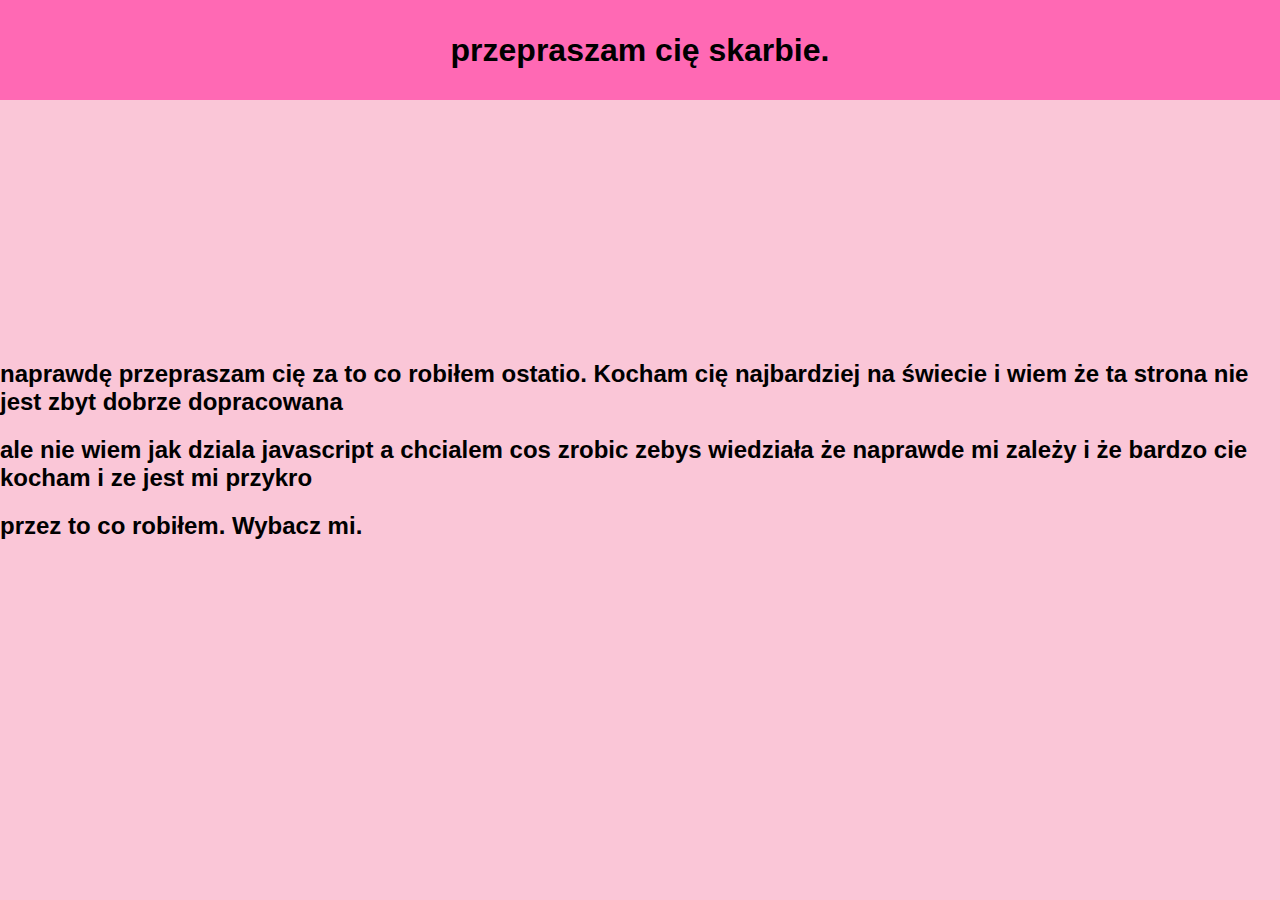
<file: Maja/index.html>
<!DOCTYPE html>
<html lang="pl">
<head>
  <meta charset="UTF-8">
  <title>Przepraszam.</title>
  <style>

    body {
      background-color: #fac6d7;
      display: flex;
      justify-content: center;
      align-items: center;
      height: 100vh;
      margin: 0;
      font-family: Arial, sans-serif;
    }

    header {
      position: absolute;
      top: 0;
      left: 0;
      right: 0;
      height: 100px;
      background-color: #ff69b4;
      display: flex;
      justify-content: center;
      align-items: center;
    }
    .heart-wrapper {
      position: relative;
      width: 200px;
      height: 200px;
      display: none;
    }

    .heart {
      width: 100px;
      height: 90px;
      background-color: red;
      position: absolute;
      left: 50%;
      top: 50%;
      transform: translate(-50%, -50%) rotate(-45deg);
      animation: pulse 1s infinite;
    }

    .heart::before,
    .heart::after {
      content: "";
      width: 100px;
      height: 90px;
      background-color: red;
      position: absolute;
      border-radius: 50%;
    }

    .heart::before {
      top: -50px;
      left: 0;
    }

    .heart::after {
      left: 50px;
      top: 0;
    }

    .text {
      position: absolute;
      top: 50%;
      left: 50%;
      transform: translate(-50%, -50%);
      color: white;
      font-weight: bold;
      font-size: 18px;
      z-index: 10;
      text-align: center;
      display: none;
      pointer-events: none;
    }

    @keyframes pulse {
      0% { transform: translate(-50%, -50%) rotate(-45deg) scale(1); }
      50% { transform: translate(-50%, -50%) rotate(-45deg) scale(1.1); }
      100% { transform: translate(-50%, -50%) rotate(-45deg) scale(1); }
    }
  </style>
</head>
<body>
<header>
  <h1>
    przepraszam cię skarbie.
  </h1>
</header>
<div class="heart-wrapper" id="heartWrapper">
  <div class="heart" id="heart"></div>
  <div class="text" id="text">Przepraszam cię :(</div>
</div>
<div>
  <h2>naprawdę przepraszam cię za to co robiłem ostatio. Kocham cię najbardziej na świecie i wiem że ta strona nie jest zbyt dobrze dopracowana </h2>
  <h2>ale nie wiem jak dziala javascript a chcialem cos zrobic zebys wiedziała że naprawde mi zależy i że bardzo cie kocham i ze jest mi przykro</h2>
  <h2>przez to co robiłem. Wybacz mi.</h2>
</div>
<script>
  const answer = confirm("Czy otworzyć?");
  if (answer) {
    const wrapper = document.getElementById("heartWrapper");
    const text = document.getElementById("text");
    wrapper.style.display = "block";

    setTimeout(() => {
      text.style.display = "block";
    }, 1000);
  }
</script>

</body>
</html>
</file>
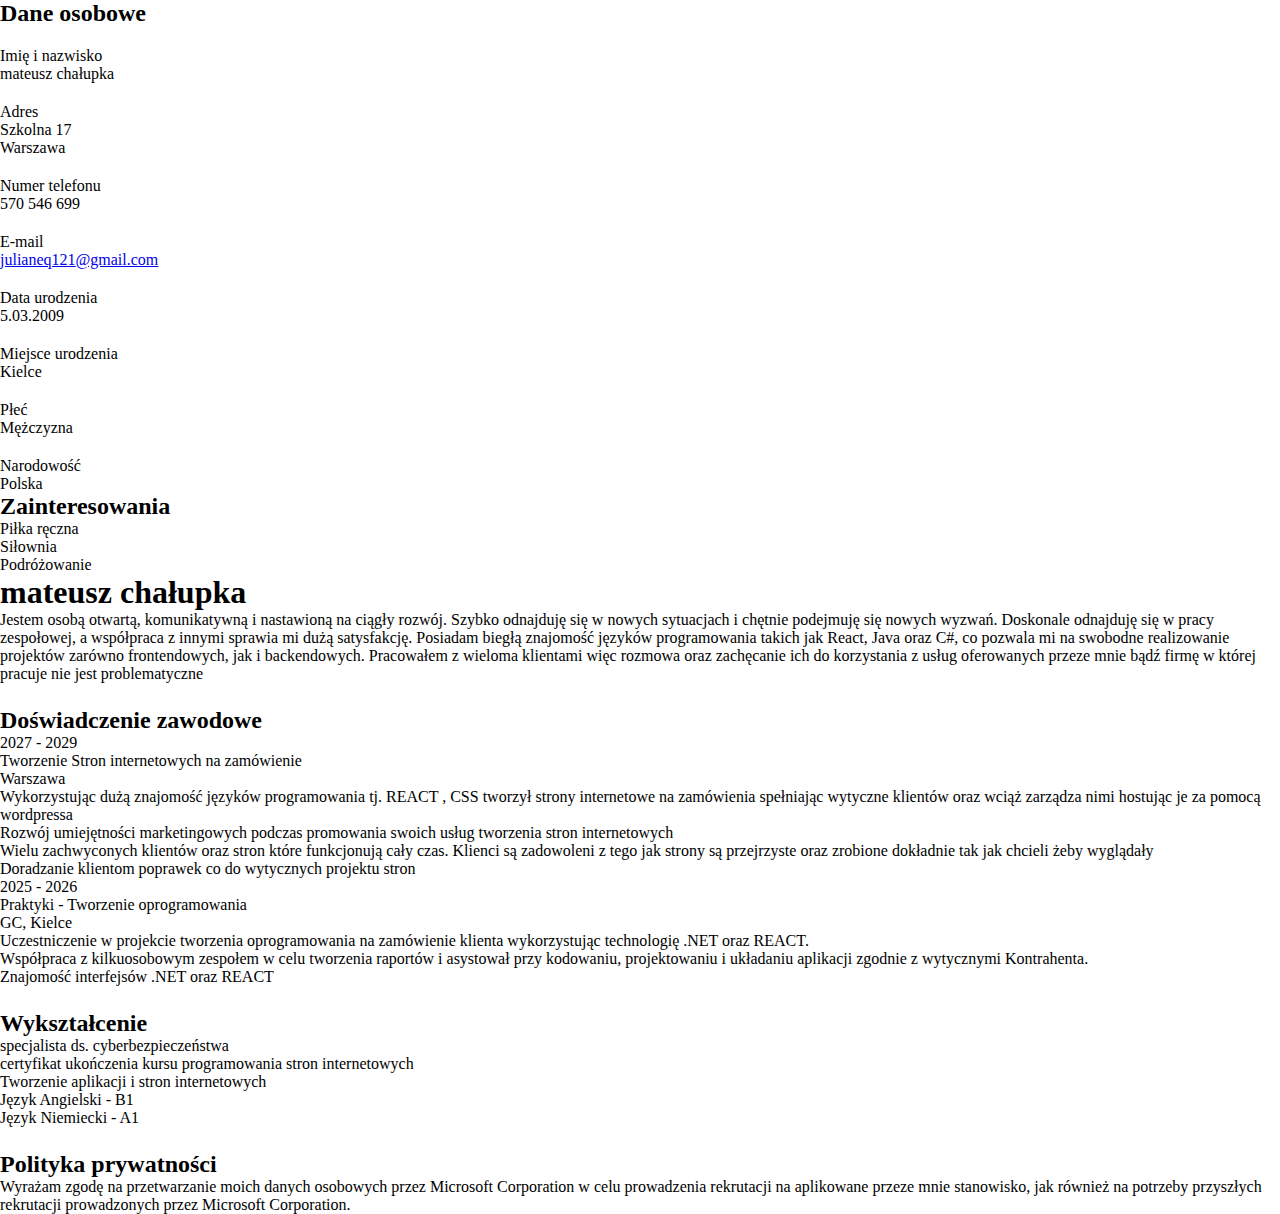
<file: a.html>
<!DOCTYPE html>
<html lang="en">
<head>
    <meta charset="UTF-8">
    <meta name="viewport" content="width=device-width, initial-scale=1.0">
    <title>Document</title>
    <link rel="stylesheet" href="css.css">
</head>
<body>
    <figure>
        <div class="sc-iawIMh ibdzLS">
          <div class="sc-lahOFi hTDXze sidebar-column" color="#434a54">
            <div class="sc-hgIrPW sc-bQdwJz ihbiTC jVXKbk">
              <div class="sc-iQTVEV iknVWZ"></div>
            </div>
            <div class="sc-hgIrPW sc-iaVDus bilNtq kkSmvU">
              <h2 class="sc-jMZYIo dNBXgL">Dane osobowe</h2>
              <div class="sc-evcquM endAem">
                <svg width="16" height="16" viewBox="0 0 20 20" fill="#ffffff">
                  <path
                    fill-rule="evenodd"
                    d="M10 9a3 3 0 100-6 3 3 0 000 6zm-7 9a7 7 0 1114 0H3z"
                    clip-rule="evenodd"
                  ></path>
                </svg>
                <div class="sc-hgIrPW sc-fvWJJf bilNtq gnoNld">
                  <div class="sc-CVGMF jGnAEF">Imię i nazwisko</div>
                  <div class="sc-jodtrm mMEBi">mateusz chałupka</div>
                </div>
              </div>
              <div class="sc-evcquM endAem">
                <svg viewBox="0 0 20 20" width="16" height="16" fill="#ffffff">
                  <path
                    d="M10.707 2.293a1 1 0 00-1.414 0l-7 7a1 1 0 001.414 1.414L4 10.414V17a1 1 0 001 1h2a1 1 0 001-1v-2a1 1 0 011-1h2a1 1 0 011 1v2a1 1 0 001 1h2a1 1 0 001-1v-6.586l.293.293a1 1 0 001.414-1.414l-7-7z"
                  ></path>
                </svg>
                <div class="sc-hgIrPW sc-fvWJJf bilNtq gnoNld">
                  <div class="sc-CVGMF jGnAEF">Adres</div>
                  <div class="sc-hgIrPW bilNtq">
                    <div class="sc-jodtrm mMEBi">
                      <div class="sc-hgIrPW bilNtq">
                        <div>Szkolna 17</div>
                        <div>Warszawa</div>
                      </div>
                    </div>
                  </div>
                </div>
              </div>
              <div class="sc-evcquM endAem">
                <svg viewBox="0 0 20 20" width="16" height="16" fill="#ffffff">
                  <path
                    d="M2 3a1 1 0 011-1h2.153a1 1 0 01.986.836l.74 4.435a1 1 0 01-.54 1.06l-1.548.773a11.037 11.037 0 006.105 6.105l.774-1.548a1 1 0 011.059-.54l4.435.74a1 1 0 01.836.986V17a1 1 0 01-1 1h-2C7.82 18 2 12.18 2 5V3z"
                  ></path>
                </svg>
                <div class="sc-hgIrPW sc-fvWJJf bilNtq gnoNld">
                  <div class="sc-CVGMF jGnAEF">Numer telefonu</div>
                  <div class="sc-jodtrm mMEBi">570 546 699</div>
                </div>
              </div>
              <div class="sc-evcquM endAem">
                <svg viewBox="0 0 20 20" width="16" height="16" fill="#ffffff">
                  <path
                    d="M2.003 5.884L10 9.882l7.997-3.998A2 2 0 0016 4H4a2 2 0 00-1.997 1.884z"
                  ></path>
                  <path
                    d="M18 8.118l-8 4-8-4V14a2 2 0 002 2h12a2 2 0 002-2V8.118z"
                  ></path>
                </svg>
                <div class="sc-hgIrPW sc-fvWJJf bilNtq gnoNld">
                  <div class="sc-CVGMF jGnAEF">E-mail</div>
                  <div class="sc-jodtrm mMEBi">
                    <a href="mailto:julianeq121@gmail.com"
                      >julianeq121<wbr />@gmail.com</a
                    >
                  </div>
                </div>
              </div>
              <div class="sc-evcquM endAem">
                <svg viewBox="0 0 20 20" width="16" height="16" fill="#ffffff">
                  <path
                    fill-rule="evenodd"
                    d="M6 2a1 1 0 00-1 1v1H4a2 2 0 00-2 2v10a2 2 0 002 2h12a2 2 0 002-2V6a2 2 0 00-2-2h-1V3a1 1 0 10-2 0v1H7V3a1 1 0 00-1-1zm0 5a1 1 0 000 2h8a1 1 0 100-2H6z"
                    clip-rule="evenodd"
                  ></path>
                </svg>
                <div class="sc-hgIrPW sc-fvWJJf bilNtq gnoNld">
                  <div class="sc-CVGMF jGnAEF">Data urodzenia</div>
                  <div class="sc-jodtrm mMEBi">5.03.2009</div>
                </div>
              </div>
              <div class="sc-evcquM endAem">
                <svg viewBox="0 0 20 20" width="16" height="16" fill="#ffffff">
                  <path
                    fill-rule="evenodd"
                    d="M5.05 4.05a7 7 0 119.9 9.9L10 18.9l-4.95-4.95a7 7 0 010-9.9zM10 11a2 2 0 100-4 2 2 0 000 4z"
                    clip-rule="evenodd"
                  ></path>
                </svg>
                <div class="sc-hgIrPW sc-fvWJJf bilNtq gnoNld">
                  <div class="sc-CVGMF jGnAEF">Miejsce urodzenia</div>
                  <div class="sc-jodtrm mMEBi">Kielce</div>
                </div>
              </div>
              <div class="sc-evcquM endAem">
                <svg height="16" width="16" viewBox="0 0 24 24" fill="#ffffff">
                  <path d="M.01 0h24v24h-24V0z" fill="none"></path>
                  <path
                    d="M5.5 22v-7.5H4V9c0-1.1.9-2 2-2h3c1.1 0 2 .9 2 2v5.5H9.5V22h-4zM18 22v-6h3l-2.54-7.63C18.18 7.55 17.42 7 16.56 7h-.12c-.86 0-1.63.55-1.9 1.37L12 16h3v6h3zM7.5 6c1.11 0 2-.89 2-2s-.89-2-2-2-2 .89-2 2 .89 2 2 2zm9 0c1.11 0 2-.89 2-2s-.89-2-2-2-2 .89-2 2 .89 2 2 2z"
                  ></path>
                </svg>
                <div class="sc-hgIrPW sc-fvWJJf bilNtq gnoNld">
                  <div class="sc-CVGMF jGnAEF">Płeć</div>
                  <div class="sc-jodtrm mMEBi">Mężczyzna</div>
                </div>
              </div>
              <div class="sc-evcquM endAem">
                <svg viewBox="0 0 24 24" width="16" height="16" fill="#ffffff">
                  <path d="M0 0h24v24H0V0z" fill="none"></path>
                  <path
                    d="M11.99 2C6.47 2 2 6.48 2 12s4.47 10 9.99 10C17.52 22 22 17.52 22 12S17.52 2 11.99 2zm6.93 6h-2.95c-.32-1.25-.78-2.45-1.38-3.56 1.84.63 3.37 1.91 4.33 3.56zM12 4.04c.83 1.2 1.48 2.53 1.91 3.96h-3.82c.43-1.43 1.08-2.76 1.91-3.96zM4.26 14C4.1 13.36 4 12.69 4 12s.1-1.36.26-2h3.38c-.08.66-.14 1.32-.14 2s.06 1.34.14 2H4.26zm.82 2h2.95c.32 1.25.78 2.45 1.38 3.56-1.84-.63-3.37-1.9-4.33-3.56zm2.95-8H5.08c.96-1.66 2.49-2.93 4.33-3.56C8.81 5.55 8.35 6.75 8.03 8zM12 19.96c-.83-1.2-1.48-2.53-1.91-3.96h3.82c-.43 1.43-1.08 2.76-1.91 3.96zM14.34 14H9.66c-.09-.66-.16-1.32-.16-2s.07-1.35.16-2h4.68c.09.65.16 1.32.16 2s-.07 1.34-.16 2zm.25 5.56c.6-1.11 1.06-2.31 1.38-3.56h2.95c-.96 1.65-2.49 2.93-4.33 3.56zM16.36 14c.08-.66.14-1.32.14-2s-.06-1.34-.14-2h3.38c.16.64.26 1.31.26 2s-.1 1.36-.26 2h-3.38z"
                  ></path>
                </svg>
                <div class="sc-hgIrPW sc-fvWJJf bilNtq gnoNld">
                  <div class="sc-CVGMF jGnAEF">Narodowość</div>
                  <div class="sc-jodtrm mMEBi">Polska</div>
                </div>
              </div>
            </div>
            <div class="sc-kebLBP iXWyDy no-break">
              <h2 class="sc-jMZYIo dNBXgL">Zainteresowania</h2>
              <ul class="sc-hemfWc hddKMR">
                <li>Piłka ręczna</li>
                <li>Siłownia</li>
                <li>Podróżowanie</li>
              </ul>
            </div>
          </div>
          <div class="sc-dqFsfS bmFkzh main-column">
            <h1 class="sc-cuzpcz cDokOG">mateusz chałupka</h1>
            <div class="sc-iLCGUA hkUsCR">
              <div class="sc-bgRGxW brFgXH">
                <p>
                  Jestem osobą otwartą, komunikatywną i nastawioną na ciągły rozwój.
                  Szybko odnajduję się w nowych sytuacjach i chętnie podejmuję się
                  nowych wyzwań. Doskonale odnajduję się w pracy zespołowej, a
                  współpraca z innymi sprawia mi dużą satysfakcję. Posiadam biegłą
                  znajomość języków programowania takich jak React, Java oraz C#, co
                  pozwala mi na swobodne realizowanie projektów zarówno frontendowych,
                  jak i backendowych. Pracowałem z wieloma klientami więc rozmowa oraz
                  zachęcanie ich do korzystania z usług oferowanych przeze mnie bądź
                  firmę w której pracuje nie jest problematyczne
                </p>
              </div>
            </div>
            <div class="sc-lgOkjO dBgrEC"></div>
            <div class="sc-iLCGUA sc-bIXyUr hkUsCR doUNkR section">
              <div class="sc-hotQEp bNKTff no-break dependent-no-break">
                <span class="sc-iVCqfc cSQuvh"
                  ><svg height="20px" viewBox="0 0 24 24" width="20px" fill="white">
                    <path
                      d="M0 0h24v24H0zm10 5h4v2h-4zm0 0h4v2h-4z"
                      fill="none"
                    ></path>
                    <path
                      d="M10 16v-1H3.01L3 19c0 1.11.89 2 2 2h14c1.11 0 2-.89 2-2v-4h-7v1h-4zm10-9h-4.01V5l-2-2h-4l-2 2v2H4c-1.1 0-2 .9-2 2v3c0 1.11.89 2 2 2h6v-2h4v2h6c1.1 0 2-.9 2-2V9c0-1.1-.9-2-2-2zm-6 0h-4V5h4v2z"
                    ></path></svg></span>
                <h2 class="sc-hMYwOf hGpYnq">Doświadczenie zawodowe</h2>
              </div>
              <div class="sc-jugWoS gAsGjP">
                <div class="sc-bhrzfF gqfubi no-break" color="#434a54">
                  <div class="sc-cdxCiY KGujc">2027 - 2029</div>
                  <div color="#434a54" class="sc-kLDuD dtbRmb">
                    <div class="sc-juyIes kwYhyi">
                      Tworzenie Stron internetowych na zamówienie
                    </div>
                    <div class="sc-ilUONv hNPVVh">Warszawa</div>
                    <div class="sc-jTdooi etGHAk">
                      <p>
                        Wykorzystując dużą znajomość języków programowania tj. REACT ,
                        CSS tworzył strony internetowe na zamówienia spełniając
                        wytyczne klientów oraz wciąż zarządza nimi hostując je za
                        pomocą wordpressa
                      </p>
                      <ul>
                        <li>
                          Rozwój umiejętności marketingowych podczas promowania swoich
                          usług tworzenia stron internetowych
                        </li>
                        <li>
                          Wielu zachwyconych klientów oraz stron które funkcjonują
                          cały czas. Klienci są zadowoleni z tego jak strony są
                          przejrzyste oraz zrobione dokładnie tak jak chcieli żeby
                          wyglądały
                        </li>
                        <li>
                          Doradzanie klientom poprawek co do wytycznych projektu stron
                        </li>
                      </ul>
                    </div>
                  </div>
                </div>
                <div class="sc-bhrzfF gqfubi no-break" color="#434a54">
                  <div class="sc-cdxCiY KGujc">2025 - 2026</div>
                  <div color="#434a54" class="sc-kLDuD dtbRmb">
                    <div class="sc-juyIes kwYhyi">
                      Praktyki - Tworzenie oprogramowania
                    </div>
                    <div class="sc-ilUONv hNPVVh">GC, Kielce</div>
                    <div class="sc-jTdooi etGHAk">
                      <p>
                        Uczestniczenie w projekcie tworzenia oprogramowania na
                        zamówienie klienta wykorzystując technologię .NET oraz REACT.
                      </p>
                      <ul>
                        <li>
                          Współpraca z kilkuosobowym zespołem w celu tworzenia
                          raportów i asystował przy kodowaniu, projektowaniu i
                          układaniu aplikacji zgodnie z wytycznymi Kontrahenta.
                        </li>
                        <li>Znajomość interfejsów .NET oraz REACT</li>
                      </ul>
                    </div>
                  </div>
                </div>
              </div>
            </div>
            <div class="sc-lgOkjO dBgrEC"></div>
            <div class="sc-iLCGUA sc-bIXyUr hkUsCR doUNkR section">
              <div class="sc-hotQEp bNKTff no-break dependent-no-break">
                <span class="sc-iVCqfc cSQuvh"
                  ><svg width="20px" height="20px" viewBox="0 0 24 24" fill="white">
                    <path
                      d="M14 17H4v2h10v-2zm6-8H4v2h16V9zM4 15h16v-2H4v2zM4 5v2h16V5H4z"
                    ></path>
                    <path d="M0 0h24v24H0z" fill="none"></path></svg></span>
                <h2 class="sc-hMYwOf hGpYnq">Wykształcenie</h2>
              </div>
              <div class="sc-jugWoS gAsGjP">
                <div class="sc-bhrzfF gqfubi no-break" color="#434a54">
                  <div class="sc-cdxCiY KGujc"></div>
                  <div color="#434a54" class="sc-kLDuD dtbRmb">
                    <div class="sc-juyIes kwYhyi">
                      specjalista ds. cyberbezpieczeństwa
                    </div>
                    <div class="sc-ilUONv hNPVVh"></div>
                    <div class="sc-jTdooi etGHAk"></div>
                  </div>
                </div>
                <div class="sc-bhrzfF gqfubi no-break" color="#434a54">
                  <div class="sc-cdxCiY KGujc"></div>
                  <div color="#434a54" class="sc-kLDuD dtbRmb">
                    <div class="sc-juyIes kwYhyi">
                      certyfikat ukończenia kursu programowania stron internetowych
                    </div>
                    <div class="sc-ilUONv hNPVVh"></div>
                    <div class="sc-jTdooi etGHAk"></div>
                  </div>
                </div>
                <div class="sc-bhrzfF gqfubi no-break" color="#434a54">
                  <div class="sc-cdxCiY KGujc"></div>
                  <div color="#434a54" class="sc-kLDuD dtbRmb">
                    <div class="sc-juyIes kwYhyi">
                      Tworzenie aplikacji i stron internetowych
                    </div>
                    <div class="sc-ilUONv hNPVVh"></div>
                    <div class="sc-jTdooi etGHAk"></div>
                  </div>
                </div>
                <div class="sc-bhrzfF gqfubi no-break" color="#434a54">
                  <div class="sc-cdxCiY KGujc"></div>
                  <div color="#434a54" class="sc-kLDuD dtbRmb">
                    <div class="sc-juyIes kwYhyi">Język Angielski - B1</div>
                    <div class="sc-ilUONv hNPVVh"></div>
                    <div class="sc-jTdooi etGHAk"></div>
                  </div>
                </div>
                <div class="sc-bhrzfF gqfubi no-break" color="#434a54">
                  <div class="sc-cdxCiY KGujc"></div>
                  <div color="#434a54" class="sc-kLDuD dtbRmb">
                    <div class="sc-juyIes kwYhyi">Język Niemiecki - A1</div>
                    <div class="sc-ilUONv hNPVVh"></div>
                    <div class="sc-jTdooi etGHAk"></div>
                  </div>
                </div>
              </div>
            </div>
            <div class="sc-lgOkjO dBgrEC"></div>
            <div class="sc-iLCGUA sc-bIXyUr hkUsCR doUNkR section">
              <div class="sc-hotQEp bNKTff no-break dependent-no-break">
                <span class="sc-iVCqfc cSQuvh"
                  ><svg width="20px" height="20px" viewBox="0 0 24 24" fill="white">
                    <path
                      d="M14 17H4v2h10v-2zm6-8H4v2h16V9zM4 15h16v-2H4v2zM4 5v2h16V5H4z"
                    ></path>
                    <path d="M0 0h24v24H0z" fill="none"></path></svg></span>
                <h2 class="sc-hMYwOf hGpYnq">Polityka prywatności</h2>
              </div>
              <div class="sc-jugWoS gAsGjP">
                <div class="sc-hNqiDF cSgksx no-break">
                  <div>
                    <p>
                      Wyrażam zgodę na przetwarzanie moich danych osobowych przez
                      Microsoft Corporation w celu prowadzenia rekrutacji na
                      aplikowane przeze mnie stanowisko, jak również na potrzeby
                      przyszłych rekrutacji prowadzonych przez Microsoft Corporation.
                    </p>
                  </div>
                </div>
              </div>
            </div>
          </div>
        </div>
      </figure>
</body>
</html>
</file>
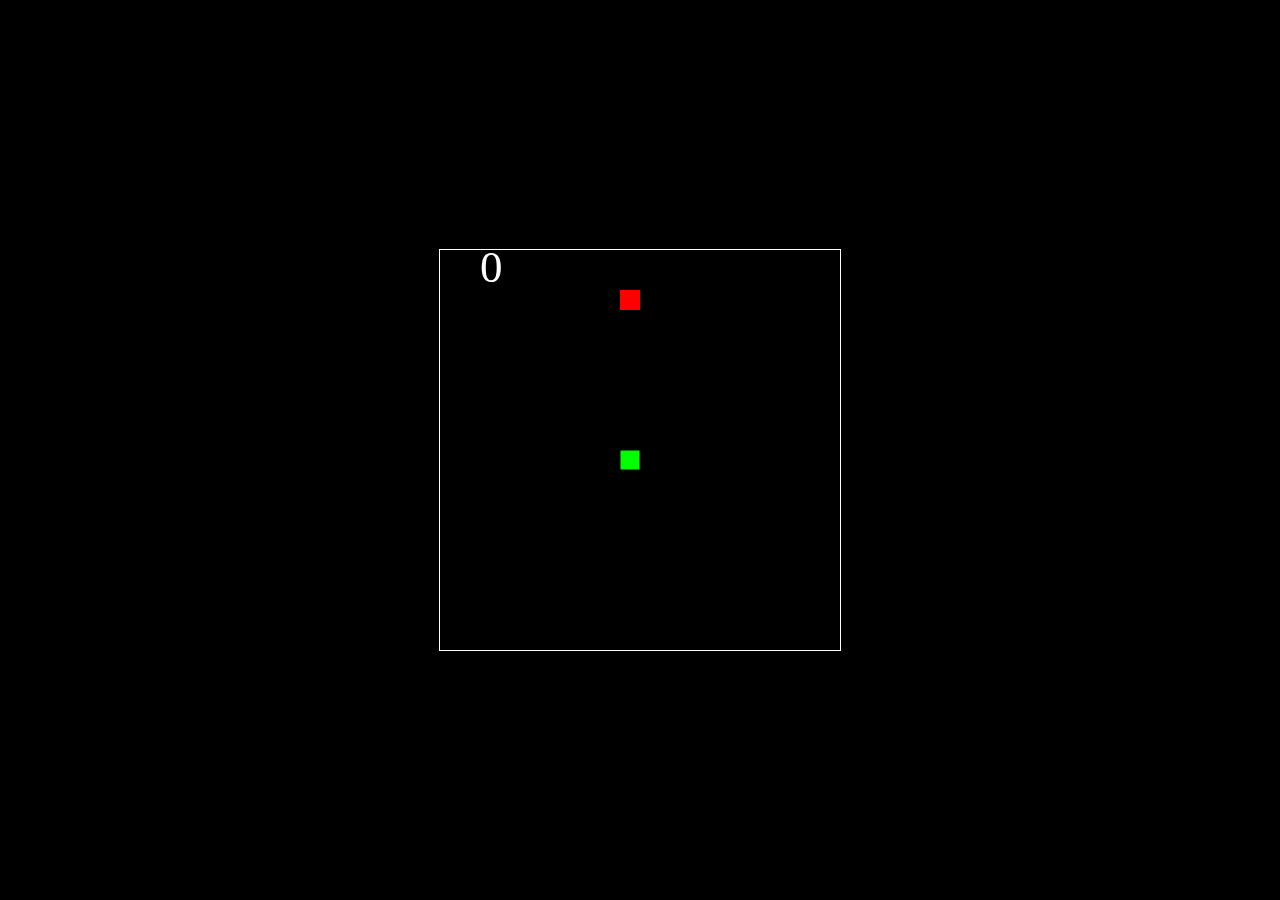
<file: php.html>
<!DOCTYPE html>
<html lang="en">
<head>
    <meta charset="UTF-8">
    <meta name="viewport" content="width=device-width, initial-scale=1.0">
    <title>Snake Game</title>
    <style>
        body {
            display: flex;
            justify-content: center;
            align-items: center;
            height: 100vh;
            margin: 0;
            background-color: #000;
        }

        canvas {
            border: 1px solid #fff;
        }
    </style>
</head>
<body>
    <canvas id="gameCanvas" width="400" height="400"></canvas>
    <script>
        const canvas = document.getElementById('gameCanvas');
        const ctx = canvas.getContext('2d');

        const box = 20;
        let snake = [];
        snake[0] = { x: 9 * box, y: 10 * box };

        let food = {
            x: Math.floor(Math.random() * 19 + 1) * box,
            y: Math.floor(Math.random() * 19 + 1) * box
        };

        let score = 0;
        let d;

        document.addEventListener('keydown', direction);

        function direction(event) {
            if (event.keyCode == 37 && d != 'RIGHT') {
                d = 'LEFT';
            } else if (event.keyCode == 38 && d != 'DOWN') {
                d = 'UP';
            } else if (event.keyCode == 39 && d != 'LEFT') {
                d = 'RIGHT';
            } else if (event.keyCode == 40 && d != 'UP') {
                d = 'DOWN';
            }
        }

        function collision(newHead, array) {
            for (let i = 0; i < array.length; i++) {
                if (newHead.x == array[i].x && newHead.y == array[i].y) {
                    return true;
                }
            }
            return false;
        }

        function draw() {
            ctx.fillStyle = '#000';
            ctx.fillRect(0, 0, canvas.width, canvas.height);

            for (let i = 0; i < snake.length; i++) {
                ctx.fillStyle = (i == 0) ? '#00FF00' : '#FFFFFF';
                ctx.fillRect(snake[i].x, snake[i].y, box, box);
                ctx.strokeStyle = '#000';
                ctx.strokeRect(snake[i].x, snake[i].y, box, box);
            }

            ctx.fillStyle = '#FF0000';
            ctx.fillRect(food.x, food.y, box, box);

            let snakeX = snake[0].x;
            let snakeY = snake[0].y;

            if (d == 'LEFT') snakeX -= box;
            if (d == 'UP') snakeY -= box;
            if (d == 'RIGHT') snakeX += box;
            if (d == 'DOWN') snakeY += box;

            if (snakeX == food.x && snakeY == food.y) {
                score++;
                food = {
                    x: Math.floor(Math.random() * 19 + 1) * box,
                    y: Math.floor(Math.random() * 19 + 1) * box
                };
            } else {
                snake.pop();
            }

            let newHead = {
                x: snakeX,
                y: snakeY
            };

            if (snakeX < 0 || snakeY < 0 || snakeX >= canvas.width || snakeY >= canvas.height || collision(newHead, snake)) {
                clearInterval(game);
            }

            snake.unshift(newHead);

            ctx.fillStyle = '#FFF';
            ctx.font = '45px Changa one';
            ctx.fillText(score, 2 * box, 1.6 * box);
        }

        let game = setInterval(draw, 200); // Slower snake
    </script>
</body>
</html>
</file>
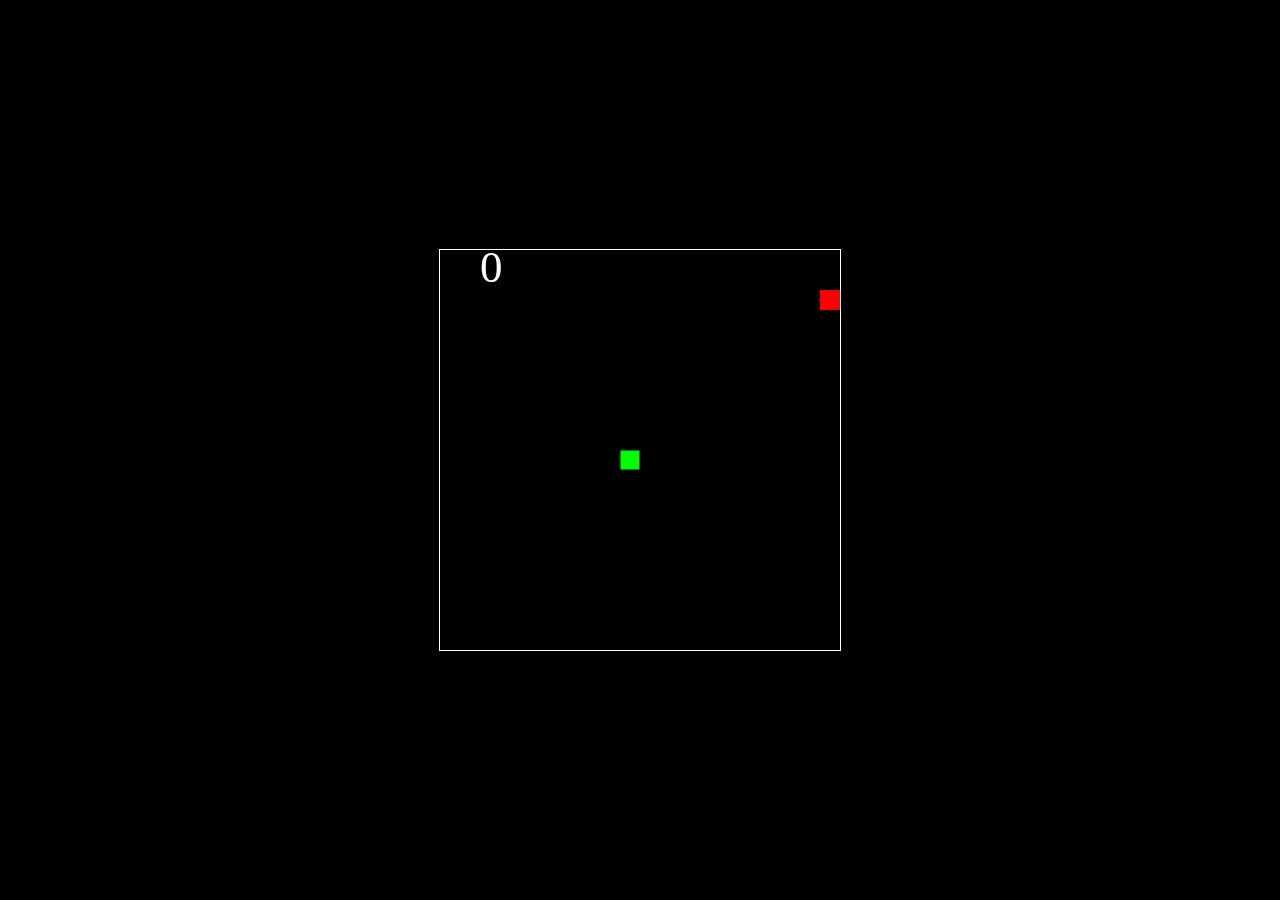
<file: test/php.html>
<!DOCTYPE html>
<html lang="en">
<head>
    <meta charset="UTF-8">
    <meta name="viewport" content="width=device-width, initial-scale=1.0">
    <title>Snake Game</title>
    <style>
        body {
            display: flex;
            justify-content: center;
            align-items: center;
            height: 100vh;
            margin: 0;
            background-color: #000;
            
        }

        canvas {
            border: 1px solid #fff;
        }
    </style>
</head>
<body>
    <canvas id="gameCanvas" width="400" height="400"></canvas>
    <script>
        const canvas = document.getElementById('gameCanvas');
        const ctx = canvas.getContext('2d');

        const box = 20;
        let snake = [];
        snake[0] = { x: 9 * box, y: 10 * box };

        let food = {
            x: Math.floor(Math.random() * 19 + 1) * box,
            y: Math.floor(Math.random() * 19 + 1) * box
        };

        let score = 0;
        let d;

        document.addEventListener('keydown', direction);

        function direction(event) {
            if (event.keyCode == 37 && d != 'RIGHT') {
                d = 'LEFT';
            } else if (event.keyCode == 38 && d != 'DOWN') {
                d = 'UP';
            } else if (event.keyCode == 39 && d != 'LEFT') {
                d = 'RIGHT';
            } else if (event.keyCode == 40 && d != 'UP') {
                d = 'DOWN';
            }
        }

        function collision(newHead, array) {
            for (let i = 0; i < array.length; i++) {
                if (newHead.x == array[i].x && newHead.y == array[i].y) {
                    return true;
                }
            }
            return false;
        }

        function draw() {
            ctx.fillStyle = '#000';
            ctx.fillRect(0, 0, canvas.width, canvas.height);

            for (let i = 0; i < snake.length; i++) {
                ctx.fillStyle = (i == 0) ? '#00FF00' : '#FFFFFF';
                ctx.fillRect(snake[i].x, snake[i].y, box, box);
                ctx.strokeStyle = '#000';
                ctx.strokeRect(snake[i].x, snake[i].y, box, box);
            }

            ctx.fillStyle = '#FF0000';
            ctx.fillRect(food.x, food.y, box, box);

            let snakeX = snake[0].x;
            let snakeY = snake[0].y;

            if (d == 'LEFT') snakeX -= box;
            if (d == 'UP') snakeY -= box;
            if (d == 'RIGHT') snakeX += box;
            if (d == 'DOWN') snakeY += box;

            if (snakeX == food.x && snakeY == food.y) {
                score++;
                food = {
                    x: Math.floor(Math.random() * 19 + 1) * box,
                    y: Math.floor(Math.random() * 19 + 1) * box
                };
            } else {
                snake.pop();
            }

            let newHead = {
                x: snakeX,
                y: snakeY
            };

            if (snakeX < 0 || snakeY < 0 || snakeX >= canvas.width || snakeY >= canvas.height || collision(newHead, snake)) {
                clearInterval(game);
            }

            snake.unshift(newHead);

            ctx.fillStyle = '#FFF';
            ctx.font = '45px Changa one';
            ctx.fillText(score, 2 * box, 1.6 * box);
        }

        let game = setInterval(draw, 200); // Slower snake
    </script>
</body>
</html>
</file>
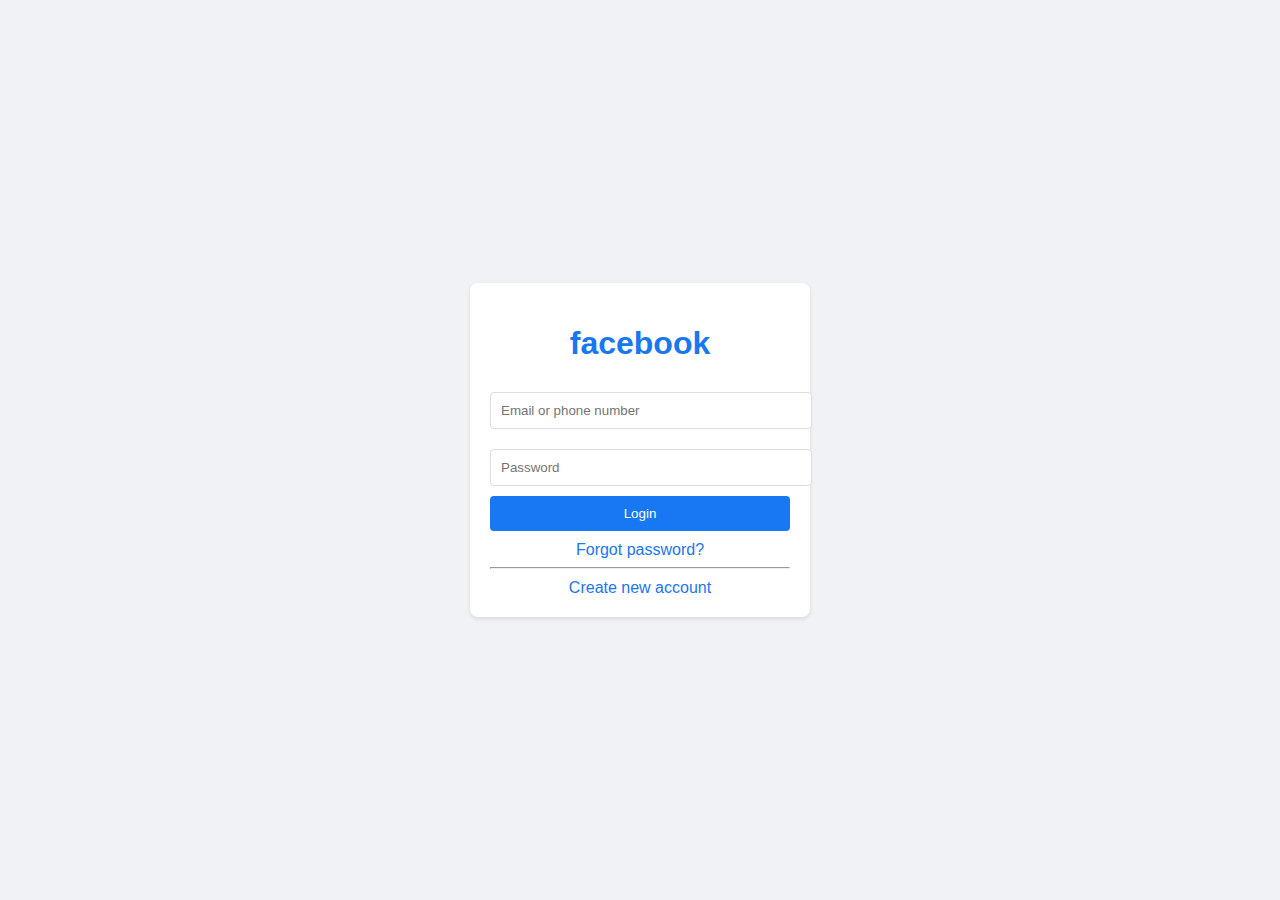
<file: inne/test/html.html>
<!DOCTYPE html>
<html lang="en">
<head>
    <meta charset="UTF-8">
    <meta name="viewport" content="width=device-width, initial-scale=1.0">
    <title>Facebook Login Page</title>
    <style>
        body {
            font-family: Arial, sans-serif;
            background-color: #f0f2f5;
            display: flex;
            justify-content: center;
            align-items: center;
            height: 100vh;
            margin: 0;
        }
        .container {
            background-color: white;
            padding: 20px;
            border-radius: 8px;
            box-shadow: 0 2px 4px rgba(0, 0, 0, 0.1);
            width: 300px;
            text-align: center;
        }
        .container h1 {
            color: #1877f2;
            margin-bottom: 20px;
        }
        .container input {
            width: 100%;
            padding: 10px;
            margin: 10px 0;
            border: 1px solid #ddd;
            border-radius: 4px;
        }
        .container button {
            width: 100%;
            padding: 10px;
            background-color: #1877f2;
            color: white;
            border: none;
            border-radius: 4px;
            cursor: pointer;
        }
        .container button:hover {
            background-color: #155db2;
        }
        .container a {
            display: block;
            margin-top: 10px;
            color: #1877f2;
            text-decoration: none;
        }
    </style>
</head>
<body>
    <div class="container">
        <h1>facebook</h1>
        <form action="#">
            <input type="email" placeholder="Email or phone number" required>
            <input type="password" placeholder="Password" required>
            <button type="submit">Login</button>
            <a href="#">Forgot password?</a>
            <hr>
            <a href="#">Create new account</a>
        </form>
    </div>
</body>
</html>
</file>
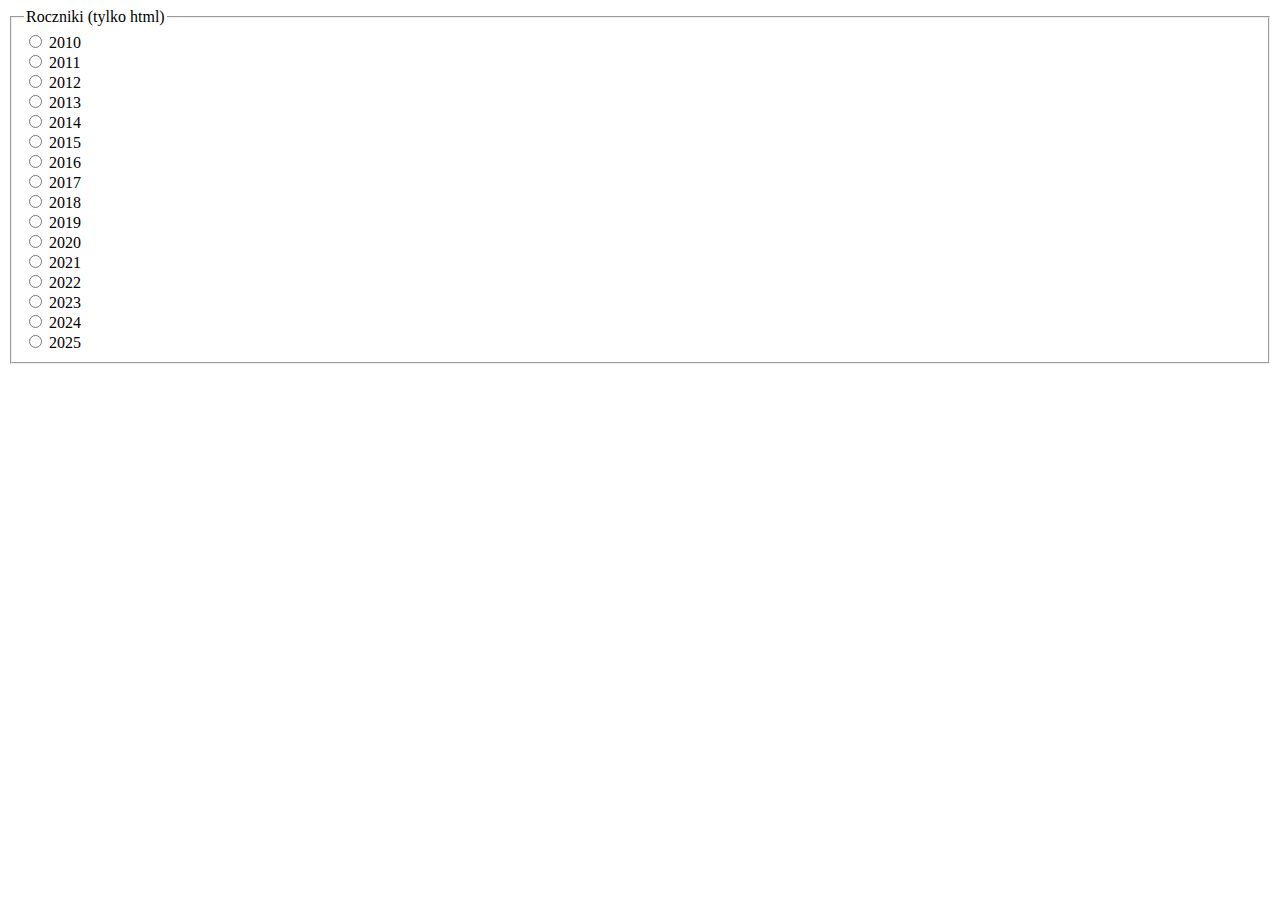
<file: php/zadania_formularze/1.zadanie.html>
<!DOCTYPE html>
<html lang="en">
  <head>
    <meta charset="UTF-8" />
    <meta http-equiv="X-UA-Compatible" content="IE=edge" />
    <meta name="viewport" content="width=device-width, initial-scale=1.0" />
    <title>Document</title>
  </head>
  <body>
    <form>
      <fieldset>
        <legend>Roczniki (tylko html)</legend>
        <input type="radio" id="2010" name="rocznik">
        <label for="2010">2010</label>
        <br>
        <input type="radio" id="2011" name="rocznik">
        <label for="2011">2011</label>
        <br>
        <input type="radio" id="2012" name="rocznik">
        <label for="2012">2012</label>
        <br>
        <input type="radio" id="2013" name="rocznik">
        <label for="2013">2013</label>
        <br>
        <input type="radio" id="2014" name="rocznik">
        <label for="2014">2014</label>
        <br>
        <input type="radio" id="2015" name="rocznik">
        <label for="2015">2015</label>
        <br>
        <input type="radio" id="2016" name="rocznik">
        <label for="2016">2016</label>
        <br>
        <input type="radio" id="2017" name="rocznik">
        <label for="2017">2017</label>
        <br>
        <input type="radio" id="2018" name="rocznik">
        <label for="2018">2018</label>
        <br>
        <input type="radio" id="2019" name="rocznik">
        <label for="2019">2019</label>
        <br>
        <input type="radio" id="2020" name="rocznik">
        <label for="2020">2020</label>
        <br>
        <input type="radio" id="2021" name="rocznik">
        <label for="2021">2021</label>
        <br>
        <input type="radio" id="2022" name="rocznik">
        <label for="2022">2022</label>
        <br>
        <input type="radio" id="2023" name="rocznik">
        <label for="2023">2023</label>
        <br>
        <input type="radio" id="2024" name="rocznik">
        <label for="2024">2024</label>
        <br>
        <input type="radio" id="2025" name="rocznik">
        <label for="2025">2025</label>
        <br>
      </fieldset>
    </form>
  </body>
</html>
</file>
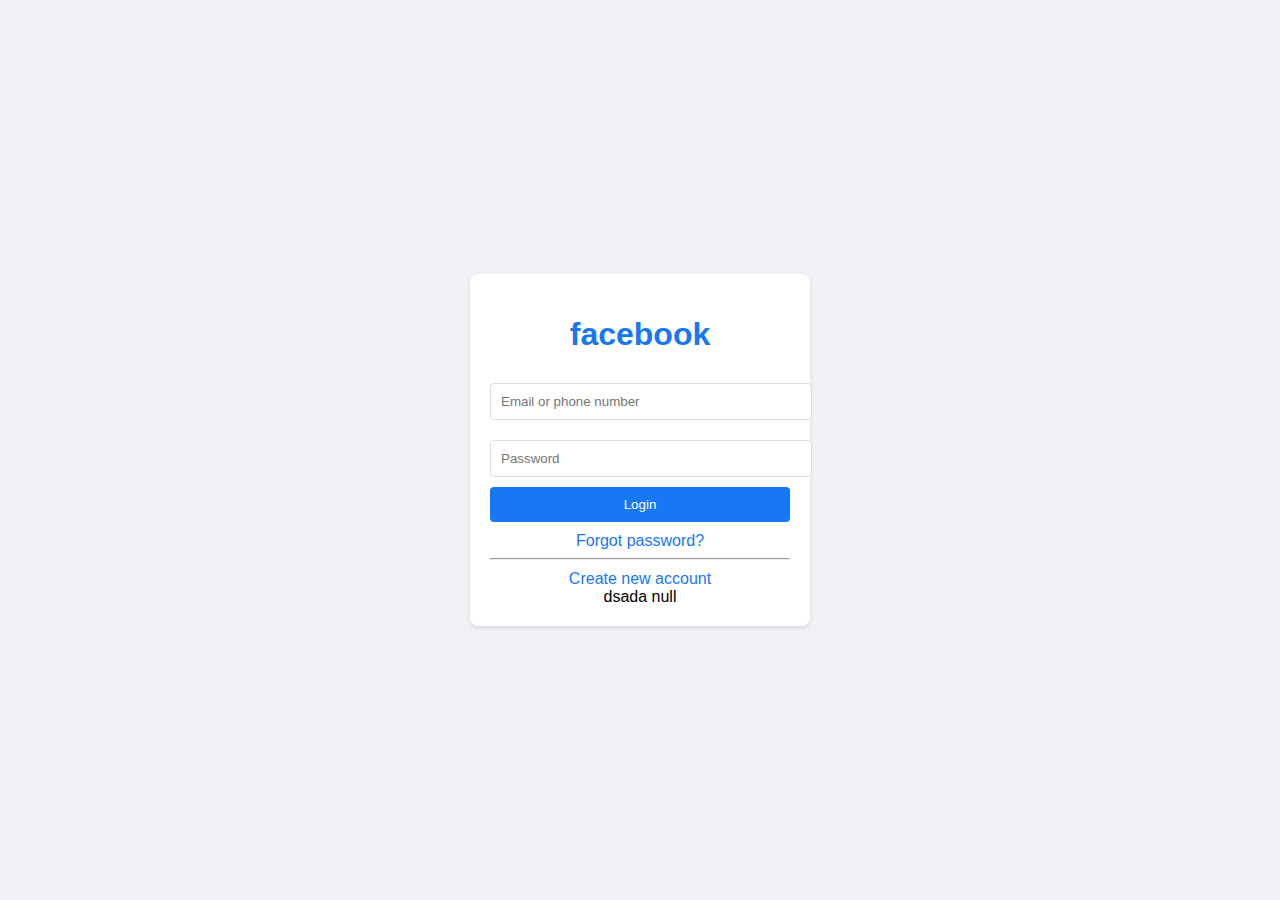
<file: php/inne/tekst/html.html>
<!DOCTYPE html>
<html lang="en">
<head>
    <meta charset="UTF-8">
    <meta name="viewport" content="width=device-width, initial-scale=1.0">
    <title>Facebook Login Page</title>
    <style>
        body {
            font-family: Arial, sans-serif;
            background-color: #f0f2f5;
            display: flex;
            justify-content: center;
            align-items: center;
            height: 100vh;
            margin: 0;
        }
        .container {
            background-color: white;
            padding: 20px;
            border-radius: 8px;
            box-shadow: 0 2px 4px rgba(0, 0, 0, 0.1);
            width: 300px;
            text-align: center;
        }
        .container h1 {
            color: #1877f2;
            margin-bottom: 20px;
        }
        .container input {
            width: 100%;
            padding: 10px;
            margin: 10px 0;
            border: 1px solid #ddd;
            border-radius: 4px;
        }
        .container button {
            width: 100%;
            padding: 10px;
            background-color: #1877f2;
            color: white;
            border: none;
            border-radius: 4px;
            cursor: pointer;
        }
        .container button:hover {
            background-color: #155db2;
        }
        .container a {
            display: block;
            margin-top: 10px;
            color: #1877f2;
            text-decoration: none;
        }
    </style>
</head>
<body>
    <div class="container">
        <h1>facebook</h1>
        <form action="#">
            <input type="email" placeholder="Email or phone number" required>
            <input type="password" placeholder="Password" required>
            <button type="submit">Login</button>
            <a href="#">Forgot password?</a>
            <hr>
            <a href="#">Create new account</a>
            dsada
            <data value="null">null</data>
        </form>
    </div>
</body>
</html>
</file>
<file: css.css>
figure {
    all: revert;
    line-height: initial;
    width: 100%;
    height: 100%;
    margin: 0px;
}
* {
    margin: var(--_143esfw7l);
    padding: var(--_143esfw7l);
    box-sizing: border-box;
}
user agent stylesheet
figure {
    display: block;
    margin-block-start: 1em;
    margin-block-end: 1em;
    margin-inline-start: 40px;
    margin-inline-end: 40px;
    unicode-bidi: isolate;
}
style attribute {
    height: 1123px;
    --pagination-total: 1;
    --pagination-current: 1;
}

.kfxZYw {
    --_current-page: min(var(--pagination-total), max(1, var(--pagination-current)));
    width: 794px;
    height: 1123px;
    display: flex
;
    font-size: 16px;
    line-height: 1.2;
    min-height: 100%;
    max-height: 100%;
    overflow: hidden auto;
    margin-top: calc(calc(calc(var(--_current-page)* var(--_page-height)) - var(--_page-height))* -1);
    position: relative;
}

.kMeQCe {
    --_page-width: var(--_page-width, 794px);
    --_page-height: var(--page-height, 1123px);
    width: 100%;
    overflow: hidden;
}
._1n1458wg {
    position: relative;
    display: flex
;
    align-items: center;
    justify-content: center;
    cursor: grab;
    touch-action: none;
    -webkit-user-select: none;
    user-select: none;
}
style attribute {
    --_1n1458w6: 0;
    --_1n1458w7: 0;
    --_1n1458w8: 0.550251256281407;
    --_1n1458w9: 0.550251256281407;
}
._1n1458wa {
    --_1n1458w6: 0;
    --_1n1458w7: 0;
    --_1n1458w8: var(--_1n1458w9, 1);
    --_1n1458w9: 1;
    display: flex
;
    height: var(--_143esfw8r);
    flex-direction: column;
}
.x3jd8g0 {
    --_4mxpte2o: var(--_143esfw3c);
    --_4mxpte2p: var(--_143esfw3d);
    --_4mxpte2q: var(--_143esfw3e);
    --_4mxpte2r: var(--_143esfw3f);
    --_4mxpte2s: var(--_143esfw3g);
    --_4mxpte2t: var(--_143esfw3h);
    --_4mxpte2u: var(--_143esfw3i);
    --_4mxpte2v: var(--_143esfw3j);
    --_4mxpte2w: var(--_143esfw3k);
    --_4mxpte2x: var(--_143esfw3l);
    --_4mxpte2y: var(--_143esfw3m);
    --_4mxpte2z: var(--_143esfw3n);
    --_4mxpte30: var(--_143esfw3o);
    --_4mxpte31: var(--_143esfw3p);
    --_4mxpte32: var(--_143esfw3q);
    --_4mxpte33: var(--_143esfw3r);
    --_4mxpte34: var(--_143esfw3s);
    --_4mxpte35: var(--_143esfw3t);
    --_4mxpte36: var(--_143esfw3u);
    --_4mxpte37: var(--_143esfw3v);
    --_4mxpte38: var(--_143esfw3w);
    --_4mxpte39: var(--_143esfw3x);
    --_4mxpte3a: var(--_143esfw3y);
    --_4mxpte3b: var(--_143esfw3z);
    --_4mxpte3c: var(--_143esfw40);
    --_4mxpte3d: var(--_143esfw41);
    --_4mxpte3e: var(--_143esfw42);
    --_4mxpte3f: var(--_143esfw43);
    --_4mxpte3g: var(--_143esfw44);
    --_4mxpte3h: var(--_143esfw45);
    --_4mxpte3i: var(--_143esfw46);
    --_4mxpte3j: var(--_143esfw47);
    --_4mxpte3k: var(--_143esfw48);
    --_4mxpte3l: var(--_143esfw49);
    --_4mxpte3m: var(--_143esfw4a);
    --_4mxpte3n: var(--_143esfw4b);
    --_4mxpte3o: var(--_143esfw4c);
    --_4mxpte3p: var(--_143esfw4d);
    --_4mxpte3q: var(--_143esfw4e);
    --_4mxpte3r: var(--_143esfw4f);
    --_4mxpte3s: var(--_143esfw4g);
    --_4mxpte3t: var(--_143esfw4h);
    --_4mxpte3u: var(--_143esfw4i);
    --_4mxpte3v: var(--_143esfw4j);
    --_4mxpte3w: var(--_143esfw4k);
    --_4mxpte3x: var(--_143esfw4l);
    --_4mxpte3y: var(--_143esfw4m);
    --_4mxpte3z: var(--_143esfw4n);
    --_4mxpte40: var(--_143esfw4o);
    --_4mxpte41: var(--_143esfw4p);

}
._14shsm95 {
    --_143esfw6o: "CVMaker Heading Latn";
    --_143esfw6p: "CVMaker Body Latn";
}
:root {
    --_143esfw0: hsl(10, 23%, 9.4%);
    --_143esfw1: hsl(9, 44.8%, 11.4%);
    --_143esfw2: hsl(8, 52%, 15.3%);
    --_143esfw3: hsl(7, 56.3%, 18%);
    --_143esfw4: hsl(7, 60.1%, 20.6%);
    --_143esfw5: hsl(8, 64.8%, 24%);
    --_143esfw6: hsl(8, 71.2%, 29.1%);
    --_143esfw7: hsl(10, 80.2%, 35.7%);
    --_143esfw8: hsl(10, 78%, 54%);
    --_143esfw9: hsl(10, 81.7%, 59%);
    --_143esfwa: hsl(10, 85%, 62.8%);
    --_143esfwb: hsl(10, 89%, 96%);
    --_143esfwc: hsl(353, 23%, 9.8%);
    --_143esfwd: hsl(357, 34.4%, 12%);
    --_143esfwe: hsl(356, 43.4%, 16.4%);
    --_143esfwf: hsl(356, 47.6%, 19.2%);
    --_143esfwg: hsl(356, 51.1%, 21.9%);
    --_143esfwh: hsl(356, 55.2%, 25.9%);
    --_143esfwi: hsl(357, 60.2%, 31.8%);
    --_143esfwj: hsl(358, 65%, 40.4%);
    --_143esfwk: hsl(358, 75%, 59%);
    --_143esfwl: hsl(358, 85.3%, 64%);
    --_143esfwm: hsl(358, 100%, 69.5%);
    --_143esfwn: hsl(351, 89%, 96%);
    --_143esfwo: hsl(146, 30%, 7.4%);
    --_143esfwp: hsl(136, 33.3%, 8.8%);
    --_143esfwq: hsl(137, 36%, 11.4%);
    --_143esfwr: hsl(137, 37.6%, 13.7%);
    --_143esfws: hsl(136, 38.7%, 16%);
    --_143esfwt: hsl(135, 39.6%, 19.1%);
    --_143esfwu: hsl(134, 40.3%, 23.8%);
    --_143esfwv: hsl(131, 40.1%, 30.8%);
    --_143esfww: hsl(131, 41%, 46.5%);
    --_143esfwx: hsl(131, 39%, 52.1%);
    --_143esfwy: hsl(131, 43%, 57.2%);
    --_143esfwz: hsl(137, 72%, 94%);
    --_143esfw10: hsl(229, 24%, 10%);
    --_143esfw11: hsl(230, 36.4%, 12.9%);
    --_143esfw12: hsl(228, 43.3%, 17.5%);
    --_143esfw13: hsl(227, 47.2%, 21%);
    --_143esfw14: hsl(227, 50%, 24.1%);
    --_143esfw15: hsl(226, 52.9%, 28.2%);
    --_143esfw16: hsl(226, 56%, 34.5%);
    --_143esfw17: hsl(226, 58.2%, 44.1%);
    --_143esfw18: hsl(226, 70%, 55.5%);
    --_143esfw19: hsl(227, 75.2%, 61.6%);
    --_143esfw1a: hsl(228, 100%, 75.9%);
    --_143esfw1b: hsl(226, 83%, 96.3%);
    --_143esfw1c: hsl(246, 6%, 9%);
    --_143esfw1d: hsl(240, 5.1%, 11.6%);
    --_143esfw1e: hsl(241, 5%, 14.3%);
    --_143esfw1f: hsl(242, 4.9%, 16.5%);
    --_143esfw1g: hsl(243, 4.9%, 18.8%);
    --_143esfw1h: hsl(244, 4.9%, 21.5%);
    --_143esfw1i: hsl(245, 4.9%, 25.4%);
    --_143esfw1j: hsl(247, 4.8%, 32.5%);
    --_143esfw1k: hsl(252, 4%, 45.2%);
    --_143esfw1l: hsl(247, 3.4%, 50.7%);
    --_143esfw1m: hsl(253, 4%, 63.7%);
    --_143esfw1n: hsl(256, 6%, 93.2%);
    --_143esfw1o: hsla(0, 0%, 100%, 0);
    --_143esfw1p: hsla(0, 0%, 100%, .013);
    --_143esfw1q: hsla(0, 0%, 100%, .034);
    --_143esfw1r: hsla(0, 0%, 100%, .056);
    --_143esfw1s: hsla(0, 0%, 100%, .086);
    --_143esfw1t: hsla(0, 0%, 100%, .124);
    --_143esfw1u: hsla(0, 0%, 100%, .176);
    --_143esfw1v: hsla(0, 0%, 100%, .249);
    --_143esfw1w: hsla(0, 0%, 100%, .386);
    --_143esfw1x: hsla(0, 0%, 100%, .446);
    --_143esfw1y: hsla(0, 0%, 100%, .592);
    --_143esfw1z: hsla(0, 0%, 100%, .923);
    --_143esfw20: hsl(229, 24%, 10%);
    --_143esfw21: hsl(230, 36.4%, 12.9%);
    --_143esfw22: hsl(228, 43.3%, 17.5%);
    --_143esfw23: hsl(227, 47.2%, 21%);
    --_143esfw24: hsl(227, 50%, 24.1%);
    --_143esfw25: hsl(226, 52.9%, 28.2%);
    --_143esfw26: hsl(226, 56%, 34.5%);
    --_143esfw27: hsl(226, 58.2%, 44.1%);
    --_143esfw28: hsl(226, 70%, 55.5%);
    --_143esfw29: hsl(227, 75.2%, 61.6%);
    --_143esfw2a: hsl(228, 100%, 75.9%);
    --_143esfw2b: hsl(226, 83%, 96.3%);
    --_143esfw2c: hsl(10, 23%, 9.4%);
    --_143esfw2d: hsl(9, 44.8%, 11.4%);
    --_143esfw2e: hsl(8, 52%, 15.3%);
    --_143esfw2f: hsl(7, 56.3%, 18%);
    --_143esfw2g: hsl(7, 60.1%, 20.6%);
    --_143esfw2h: hsl(8, 64.8%, 24%);
    --_143esfw2i: hsl(8, 71.2%, 29.1%);
    --_143esfw2j: hsl(10, 80.2%, 35.7%);
    --_143esfw2k: hsl(10, 78%, 54%);
    --_143esfw2l: hsl(10, 81.7%, 59%);
    --_143esfw2m: hsl(10, 85%, 62.8%);
    --_143esfw2n: hsl(10, 89%, 96%);
    --_143esfw2o: hsl(45, 100%, 5.5%);
    --_143esfw2p: hsl(46, 100%, 6.7%);
    --_143esfw2q: hsl(45, 100%, 8.7%);
    --_143esfw2r: hsl(45, 100%, 10.4%);
    --_143esfw2s: hsl(47, 100%, 12.1%);
    --_143esfw2t: hsl(49, 100%, 14.3%);
    --_143esfw2u: hsl(49, 90.3%, 18.4%);
    --_143esfw2v: hsl(50, 100%, 22%);
    --_143esfw2w: hsl(53, 92%, 50%);
    --_143esfw2x: hsl(54, 100%, 68%);
    --_143esfw2y: hsl(48, 100%, 47%);
    --_143esfw2z: hsl(53, 100%, 91%);
    --_143esfw30: hsl(36, 100%, 6.1%);
    --_143esfw31: hsl(35, 100%, 7.6%);
    --_143esfw32: hsl(32, 100%, 10.2%);
    --_143esfw33: hsl(32, 100%, 12.4%);
    --_143esfw34: hsl(33, 100%, 14.6%);
    --_143esfw35: hsl(35, 100%, 17.1%);
    --_143esfw36: hsl(35, 91%, 21.6%);
    --_143esfw37: hsl(36, 100%, 25.5%);
    --_143esfw38: hsl(39, 100%, 57%);
    --_143esfw39: hsl(43, 100%, 64%);
    --_143esfw3a: hsl(39, 90%, 49.8%);
    --_143esfw3b: hsl(39, 97%, 93.2%);
    --_143esfw3c: hsl(10, 100%, 99.4%);
    --_143esfw3d: hsl(8, 100%, 98.4%);
    --_143esfw3e: hsl(8, 100%, 96.6%);
    --_143esfw3f: hsl(8, 100%, 94.3%);
    --_143esfw3g: hsl(8, 92.8%, 91%);
    --_143esfw3h: hsl(9, 84.7%, 86.3%);
    --_143esfw3i: hsl(10, 77.3%, 79.5%);
    --_143esfw3j: hsl(10, 71.6%, 71%);
    --_143esfw3k: hsl(10, 78%, 54%);
    --_143esfw3l: hsl(10, 71.5%, 50%);
    --_143esfw3m: hsl(10, 82%, 43.5%);
    --_143esfw3n: hsl(10, 50%, 13.5%);
    --_143esfw3o: hsl(359, 100%, 99.4%);
    --_143esfw3p: hsl(359, 100%, 98.6%);
    --_143esfw3q: hsl(360, 100%, 96.8%);
    --_143esfw3r: hsl(360, 97.9%, 94.8%);
    --_143esfw3s: hsl(360, 90.2%, 91.9%);
    --_143esfw3t: hsl(360, 81.7%, 87.8%);
    --_143esfw3u: hsl(359, 74.2%, 81.7%);
    --_143esfw3v: hsl(359, 69.5%, 74.3%);
    --_143esfw3w: hsl(358, 75%, 59%);
    --_143esfw3x: hsl(358, 69.4%, 55.2%);
    --_143esfw3y: hsl(358, 65%, 48.7%);
    --_143esfw3z: hsl(354, 50%, 14.6%);
    --_143esfw40: hsl(116, 50%, 98.9%);
    --_143esfw41: hsl(120, 60%, 97.1%);
    --_143esfw42: hsl(120, 53.6%, 94.8%);
    --_143esfw43: hsl(121, 47.5%, 91.4%);
    --_143esfw44: hsl(122, 42.6%, 86.5%);
    --_143esfw45: hsl(124, 39%, 79.7%);
    --_143esfw46: hsl(126, 37.1%, 70.2%);
    --_143esfw47: hsl(131, 38.1%, 56.3%);
    --_143esfw48: hsl(131, 41%, 46.5%);
    --_143esfw49: hsl(132, 43.1%, 42.2%);
    --_143esfw4a: hsl(133, 50%, 32.5%);
    --_143esfw4b: hsl(130, 30%, 14.9%);
    --_143esfw4c: hsl(225, 60%, 99.4%);
    --_143esfw4d: hsl(223, 100%, 98.6%);
    --_143esfw4e: hsl(223, 98.4%, 97.1%);
    --_143esfw4f: hsl(223, 92.9%, 95%);
    --_143esfw4g: hsl(224, 87.1%, 92%);
    --_143esfw4h: hsl(224, 81.9%, 87.8%);
    --_143esfw4i: hsl(225, 77.4%, 82.1%);
    --_143esfw4j: hsl(226, 75.4%, 74.5%);
    --_143esfw4k: hsl(226, 70%, 55.5%);
    --_143esfw4l: hsl(226, 58.6%, 51.3%);
    --_143esfw4m: hsl(226, 55%, 45%);
    --_143esfw4n: hsl(226, 62%, 17%);
    --_143esfw4o: hsl(300, 20%, 99%);
    --_143esfw4p: hsl(300, 7.7%, 97.5%);
    --_143esfw4q: hsl(294, 5.5%, 95.3%);
    --_143esfw4r: hsl(289, 4.7%, 93.3%);
    --_143esfw4s: hsl(283, 4.4%, 91.3%);
    --_143esfw4t: hsl(278, 4.1%, 89.1%);
    --_143esfw4u: hsl(271, 3.9%, 86.3%);
    --_143esfw4v: hsl(255, 3.7%, 78.8%);
    --_143esfw4w: hsl(252, 4%, 57.3%);
    --_143esfw4x: hsl(253, 3.5%, 53.5%);
    --_143esfw4y: hsl(252, 4%, 44.8%);
    --_143esfw4z: hsl(260, 25%, 11%);
    --_143esfw50: hsla(0, 0%, 0%, .012);
    --_143esfw51: hsla(0, 0%, 0%, .027);
    --_143esfw52: hsla(0, 0%, 0%, .047);
    --_143esfw53: hsla(0, 0%, 0%, .071);
    --_143esfw54: hsla(0, 0%, 0%, .09);
    --_143esfw55: hsla(0, 0%, 0%, .114);
    --_143esfw56: hsla(0, 0%, 0%, .141);
    --_143esfw57: hsla(0, 0%, 0%, .22);
    --_143esfw58: hsla(0, 0%, 0%, .439);
    --_143esfw59: hsla(0, 0%, 0%, .478);
    --_143esfw5a: hsla(0, 0%, 0%, .565);
    --_143esfw5b: hsla(0, 0%, 0%, .91);
    --_143esfw5c: hsl(225, 60%, 99.4%);
    --_143esfw5d: hsl(223, 100%, 98.6%);
    --_143esfw5e: hsl(223, 98.4%, 97.1%);
    --_143esfw5f: hsl(223, 92.9%, 95%);
    --_143esfw5g: hsl(224, 87.1%, 92%);
    --_143esfw5h: hsl(224, 81.9%, 87.8%);
    --_143esfw5i: hsl(225, 77.4%, 82.1%);
    --_143esfw5j: hsl(226, 75.4%, 74.5%);
    --_143esfw5k: hsl(226, 70%, 55.5%);
    --_143esfw5l: hsl(226, 58.6%, 51.3%);
    --_143esfw5m: hsl(226, 55%, 45%);
    --_143esfw5n: hsl(226, 62%, 17%);
    --_143esfw5o: hsl(10, 100%, 99.4%);
    --_143esfw5p: hsl(8, 100%, 98.4%);
    --_143esfw5q: hsl(8, 100%, 96.6%);
    --_143esfw5r: hsl(8, 100%, 94.3%);
    --_143esfw5s: hsl(8, 92.8%, 91%);
    --_143esfw5t: hsl(9, 84.7%, 86.3%);
    --_143esfw5u: hsl(10, 77.3%, 79.5%);
    --_143esfw5v: hsl(10, 71.6%, 71%);
    --_143esfw5w: hsl(10, 78%, 54%);
    --_143esfw5x: hsl(10, 71.5%, 50%);
    --_143esfw5y: hsl(10, 82%, 43.5%);
    --_143esfw5z: hsl(10, 50%, 13.5%);
    --_143esfw60: hsl(60, 54%, 98.5%);
    --_143esfw61: hsl(52, 100%, 95.5%);
    --_143esfw62: hsl(55, 100%, 90.9%);
    --_143esfw63: hsl(54, 100%, 86.6%);
    --_143esfw64: hsl(52, 97.9%, 82%);
    --_143esfw65: hsl(50, 89.4%, 76.1%);
    --_143esfw66: hsl(47, 80.4%, 68%);
    --_143esfw67: hsl(48, 100%, 46.1%);
    --_143esfw68: hsl(53, 92%, 50%);
    --_143esfw69: hsl(50, 100%, 48.5%);
    --_143esfw6a: hsl(42, 100%, 29%);
    --_143esfw6b: hsl(40, 55%, 13.5%);
    --_143esfw6c: hsl(39, 70%, 99%);
    --_143esfw6d: hsl(40, 100%, 96.5%);
    --_143esfw6e: hsl(44, 100%, 91.7%);
    --_143esfw6f: hsl(43, 100%, 86.8%);
    --_143esfw6g: hsl(42, 100%, 81.8%);
    --_143esfw6h: hsl(38, 99.7%, 76.3%);
    --_143esfw6i: hsl(36, 86.1%, 67.1%);
    --_143esfw6j: hsl(35, 85.2%, 55.1%);
    --_143esfw6k: hsl(39, 100%, 57%);
    --_143esfw6l: hsl(35, 100%, 55.5%);
    --_143esfw6m: hsl(30, 100%, 34%);
    --_143esfw6n: hsl(20, 80%, 17%);
    --_143esfw6o: "Graphik", "Helvetica Neue", "Helvetica", "Arial", sans-serif;
    --_143esfw6p: "FaktPro", "Helvetica Neue", "Helvetica", "Arial", sans-serif;
    --_143esfw6q: 400;
    --_143esfw6r: 600;
    --_143esfw6s: 700;
    --_143esfw6t: 4.5rem;
    --_143esfw6u: 3.5rem;
    --_143esfw6v: 2.75rem;
    --_143esfw6w: 2.25rem;
    --_143esfw6x: 1.375rem;
    --_143esfw6y: 1.125rem;
    --_143esfw6z: 1.125rem;
    --_143esfw70: 1rem;
    --_143esfw71: .875rem;
    --_143esfw72: .75rem;
    --_143esfw73: .625rem;
    --_143esfw74: 1.3333333333333333;
    --_143esfw75: 1.3571428571428572;
    --_143esfw76: 1.3636363636363635;
    --_143esfw77: 1.3333333333333333;
    --_143esfw78: 1.4545454545454546;
    --_143esfw79: 1.3333333333333333;
    --_143esfw7a: 1.3333333333333333;
    --_143esfw7b: 1.5;
    --_143esfw7c: 1.4285714285714286;
    --_143esfw7d: 1.3333333333333333;
    --_143esfw7e: 1.6;
    --_143esfw7f: -.0175em;
    --_143esfw7g: -.015em;
    --_143esfw7h: -.0125em;
    --_143esfw7i: -.01em;
    --_143esfw7j: -.005em;
    --_143esfw7k: -.0025em;
    --_143esfw7l: 0px;
    --_143esfw7m: 8px;
    --_143esfw7n: 16px;
    --_143esfw7o: 24px;
    --_143esfw7p: 32px;
    --_143esfw7q: 40px;
    --_143esfw7r: 48px;
    --_143esfw7s: 56px;
    --_143esfw7t: 64px;
    --_143esfw7u: 4px;
    --_143esfw7v: 12px;
    --_143esfw7w: 20px;
    --_143esfw7x: 28px;
    --_143esfw7y: 36px;
    --_143esfw7z: 52px;
    --_143esfw80: 60px;
    --_143esfw81: 0px;
    --_143esfw82: 8px;
    --_143esfw83: 16px;
    --_143esfw84: 24px;
    --_143esfw85: 32px;
    --_143esfw86: 40px;
    --_143esfw87: 48px;
    --_143esfw88: 56px;
    --_143esfw89: 64px;
    --_143esfw8a: 640px;
    --_143esfw8b: 640px;
    --_143esfw8c: 1440px;
    --_143esfw8d: 760px;
    --_143esfw8e: 360px;
    --_143esfw8f: 1160px;
    --_143esfw8g: 440px;
    --_143esfw8h: 360px;
    --_143esfw8i: 240px;
    --_143esfw8j: 278px;
    --_143esfw8k: 4px;
    --_143esfw8l: 12px;
    --_143esfw8m: 20px;
    --_143esfw8n: 28px;
    --_143esfw8o: 36px;
    --_143esfw8p: 52px;
    --_143esfw8q: 60px;
    --_143esfw8r: 100%;
    --_143esfw8s: 50%;
    --_143esfw8t: 33.33333333333333%;
    --_143esfw8u: 66.66666666666666%;
    --_143esfw8v: 25%;
    --_143esfw8w: 75%;
    --_143esfw8x: 10px;
    --_143esfw8y: 12px;
    --_143esfw8z: 14px;
    --_143esfw90: 16px;
    --_143esfw91: 18px;
    --_143esfw92: 22px;
    --_143esfw93: 24px;
    --_143esfw94: 32px;
    --_143esfw95: 48px;
    --_143esfw96: 64px;
    --_143esfw97: 104px;
    --_143esfw98: 128px;
    --_143esfw99: 20px;
    --_143esfw9a: 0px;
    --_143esfw9b: 8px;
    --_143esfw9c: 16px;
    --_143esfw9d: 4px;
    --_143esfw9e: 12px;
    --_143esfw9f: 9999px;
    --_143esfw9g: 1px;
    --_143esfw9h: 2px;
}
</file>
